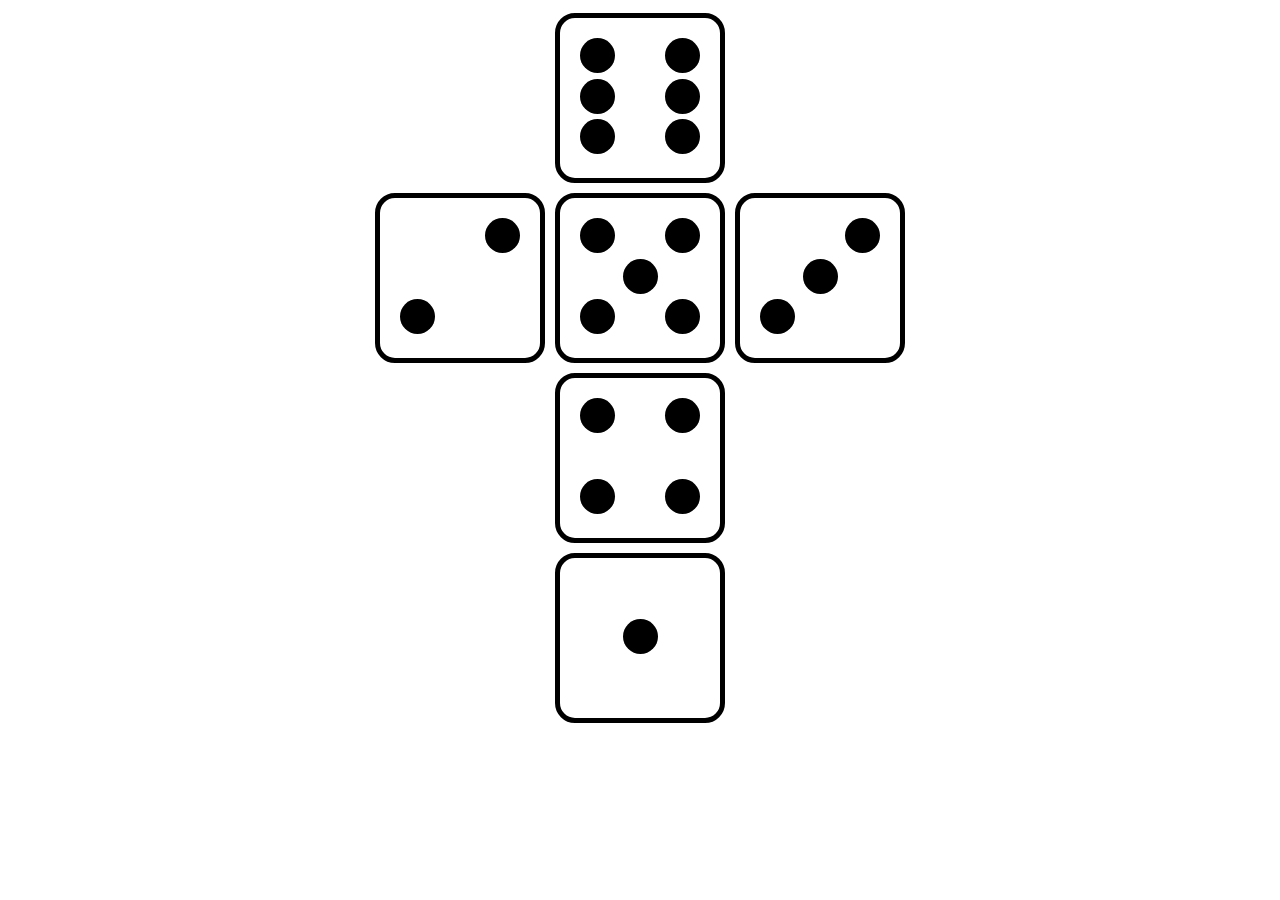
<file: 1/index.html>
<!DOCTYPE html>
<html lang="en">
<head>
    <meta charset="UTF-8">
    <link rel="stylesheet" href="style.css">
    <meta http-equiv="X-UA-Compatible" content="IE=edge">
    <meta name="viewport" content="width=device-width, initial-scale=1.0">
    <title>Tехнічне завдання Ekreative</title>
</head>
<body>
    <div class="conteiner_1">
        <div  class="dice dice_six">
            <div  class="dice__point"></div >
            <div  class="dice__point"></div >
            <div  class="dice__point"></div >
            <div  class="dice__point"></div >
            <div  class="dice__point"></div >
            <div  class="dice__point"></div >
        </div >
        
    </div>
    
    <div class="conteiner_2">
        <div  class="dice dice_two">
            <div  class="dice__point"></div >
            <div  class="dice__point"></div >
        </div >
        <div  class="dice dice_three">
            <div  class="dice__point"></div >
            <div  class="dice__point"></div >
            <div  class="dice__point"></div >
        </div >
        <div  class="dice dice_five">
            <div  class="dice__point"></div >
            <div  class="dice__point"></div >
            <div  class="dice__point"></div >
           <div  class="dice__point"></div >
           <div  class="dice__point"></div >
       </div >
    </div>

    
    <div class="conteiner_3">
         <div  class="dice dice_four">
             <div  class="dice__point"></div >
             <div  class="dice__point"></div >
             <div  class="dice__point"></div >
             <div  class="dice__point"></div >
        </div>
        <div class="dice dice_one">
            <div class="dice__point"></div>
        </div >
    </div>
    
</body>
</html>
</file>
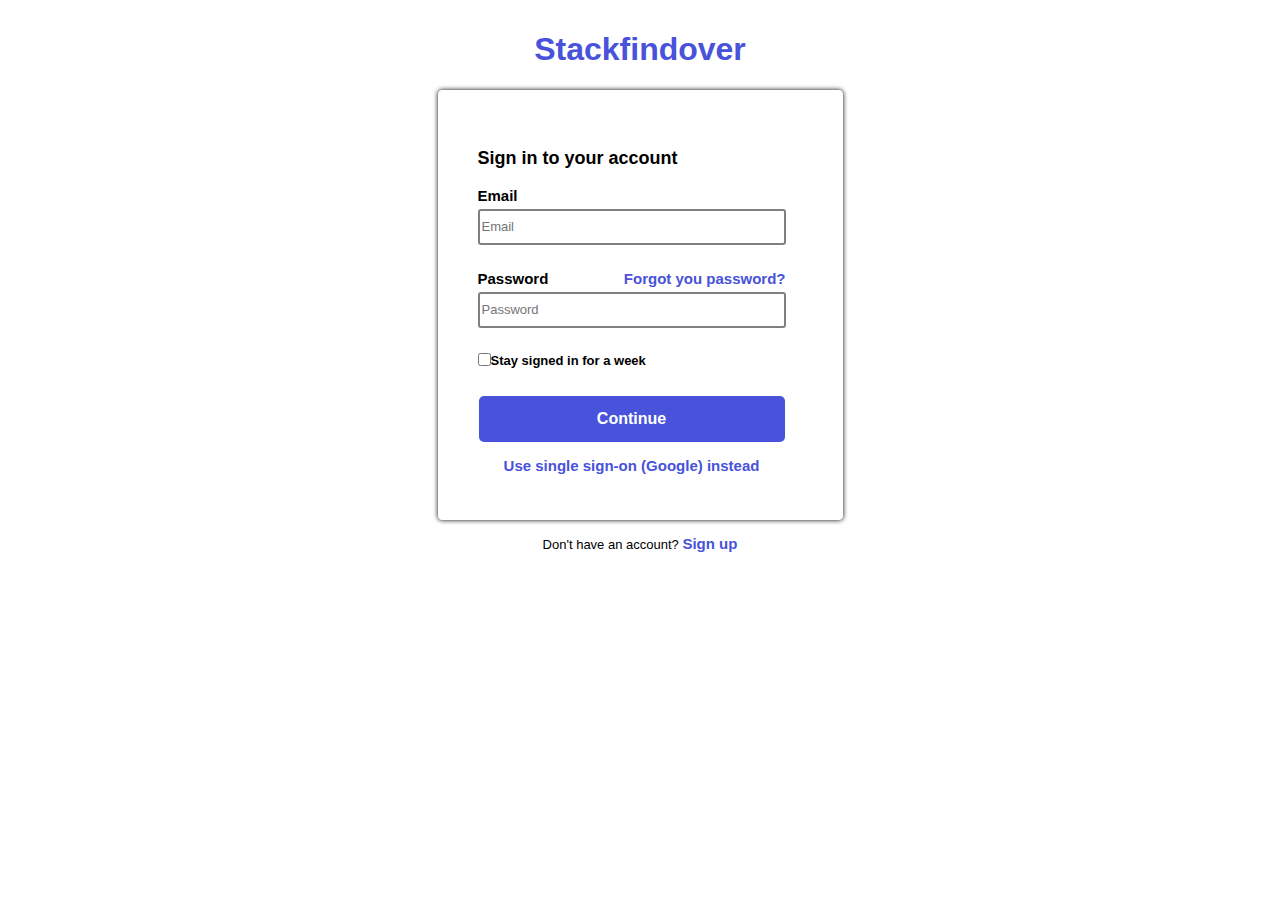
<file: 2/index.html>
<!DOCTYPE html>
<html lang="en">
<head>
    <meta charset="UTF-8">
    <link rel="stylesheet" href="style.css">
    <meta http-equiv="X-UA-Compatible" content="IE=edge">
    <meta name="viewport" content="width=device-width, initial-scale=1.0">
    <title>Tехнічне завдання Ekreative 2</title>
</head>
<body>
    <div class="container">

        <div class="stackfindover">
            <h1>Stackfindover</h1>
        </div>

        <div class="forms">
            <form>
                <div>
                    <b><p class="names">Sign in to your account</p></b>
                </div>

                <div class="email">
                    <p class="texts">Email</p>
                    <input type="text" id="Email" placeholder="Email" />
                </div>
                
                <div class="passwordtext">
                    <div><p class="texts">Password</p></div>
                    <div><a class=" href="https://www.google.com" target="_blank">Forgot you password?</a></div>
                </div>
                <input type="password" id="Password" placeholder="Password"/>
                
                    

                <div class="checkbox">

                    <div><input class="checkbox" type="checkbox" name="checkbox1" /></div> 
                    Stay signed in for a week

                </div>

                <div class="button">
                    <button id="Button" class="button">Continue</button>
                </div>

                <div class="single">
                    <a href="https://www.google.com.ua/maps/" target="_blank">Use single sign-on (Google) instead</a>
                </div>
            </form>
        </div>

        <div class="make-acc">
            <p>
                Don't have an account?
                <a href="https://facebook.com" target="_blank">Sign up</a>
            </p>
        </div>
    </div>
</body>
</html>
</file>
<file: 1/style.css>
.dice {
    box-sizing: border-box;
    list-style: none;
    padding: 20px;
    width: 170px;
    height: 170px;
    border: solid 5px #000;
    border-radius: 20px;
  
    display: inline-flex;
    vertical-align: top;
    margin: 5px;
  }
  
  .dice__point {
    outline: solid 2px white;
  }
  
  .dice__point::before {
    content: "";
    display: inline-block;
    width: 35px;
    height:35px;
    border-radius: 50%;
    background-color: #000; 
  }
  
  .dice_one {
    justify-content: center;
    align-items: center;
    
  }
  
  .dice_two {
    justify-content: space-between;
    order: 1;
  }
  
  .dice_two {
    justify-content: space-between;
  }
  
  .dice_two .dice__point:nth-child(1) {
    align-self: flex-end;
  }
  
  
  .dice_three {
    justify-content: space-between;
    order: 3;
  }
  
  .dice_three .dice__point:nth-child(1) {
    align-self: flex-end;
  }
  
  .dice_three .dice__point:nth-child(2) {
    align-self: center;
  }
  
  
  .dice_four {
    flex-wrap: wrap;
    justify-content: space-between;
    align-content: space-between;
  }
  
  .dice_four .dice__point {
    width: 50%;
  }
  
  .dice_four .dice__point:nth-child(even) {  
    text-align: right;
  }
  
  .dice_five {
    flex-wrap: wrap;
    justify-content: space-between;
    align-content: space-between;

    order:2;
  }
    
  .dice_five .dice__point:nth-child(3) {  
    width: 100%;
    text-align: center;
  }
  
  .dice_six {
    flex-flow: wrap column;
    justify-content: space-between;
    align-content: space-between;
  }
  .conteiner_1 {
    display: flex;
      justify-content: center;
  }
  .conteiner_2 {
    display: flex;
    justify-content: center;
  }
  .conteiner_3 {
    display: flex;
    flex-direction: column;
    align-items: center;
  }
</file>
<file: 2/style.css>
* {
	font-family: "Poppins", sans-serif;
}
a {
    font-weight: bold;
	color: rgb(72, 82, 218);
	cursor: pointer;
	text-decoration: none;
	font-size: 15px;
}
.passwordtext{

    display: flex;
    justify-content:space-between;
}
.names {
	font-size: 18px;
    text-align: left;
}
.texts { 
    text-align: left;
	font-weight: bolder;
	font-size: 15px;
	margin: 0 auto 5px auto;
}
.stackfindover{
	display: flex;
	align-items: center;
	justify-content: center;
	margin-top: 10px;
	color: rgb(72, 82, 218);
}
.forms {
	display: flex;
	text-align: center;
	justify-items:left;
	width: 325px;
	height: 350px;
	margin: auto auto 15px auto;
	padding: 40px;
    box-shadow:0 0 5px;
    border-radius: 1%;
    border-color: lightslategrey;
}

input[type="text"], input[type="password"] {
	width: 300px;
	height: 30px;
	font-size: 13px;
	margin-bottom: 25px;
	border-radius: 3px;
    border-color: gray;
    border-style: solid;
    border-width: 2px;
}
.checkbox {
	margin: auto auto 15px auto;
	cursor: pointer;
    display: flex;
    justify-content:flex-start;
    font-size: 13px;
    font-weight:bolder;
}
.button {
	font-size: 16px;
	font-weight: bolder;
	width: 300px;
	height: 40px;
	background-color: rgb(72, 82, 218);
	color: #fff;
	cursor: pointer;
    border-radius: 5px;
    border-style: solid;
    border-color: rgb(72, 82, 218);;
    margin: auto auto 15px auto;
}
.make-acc {
	text-align: center;
	font-size: 13px;
}
</file>
